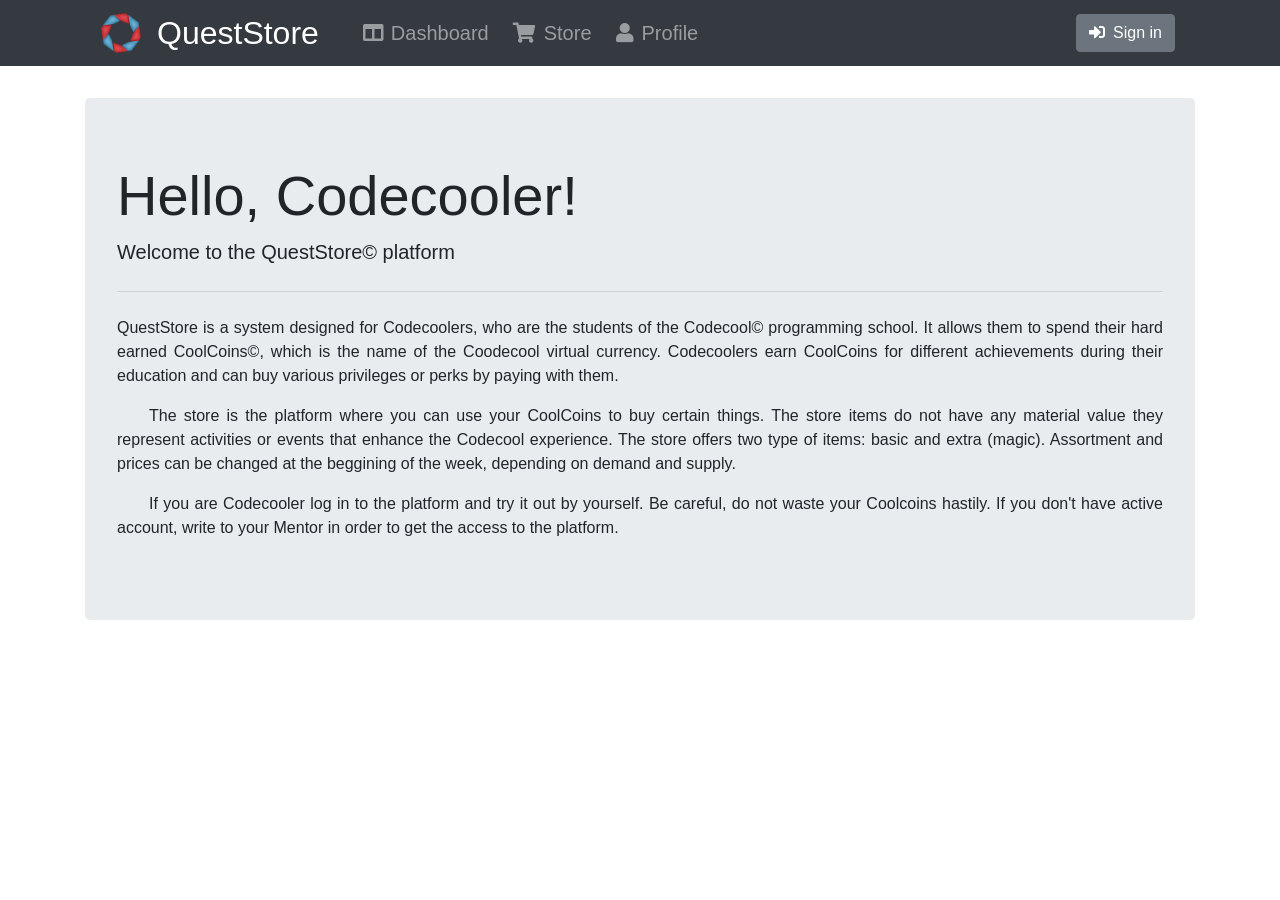
<file: webpage/index.html>
<!DOCTYPE html>
<html lang="en">
	<head>
    <meta charset="UTF-8">
		<link rel="stylesheet" href="https://stackpath.bootstrapcdn.com/bootstrap/4.1.1/css/bootstrap.min.css" integrity="sha384-WskhaSGFgHYWDcbwN70/dfYBj47jz9qbsMId/iRN3ewGhXQFZCSftd1LZCfmhktB" crossorigin="anonymous">
		<link rel="stylesheet" href="assets/stylesheets/styles.css">
    <link rel="stylesheet" href="https://use.fontawesome.com/releases/v5.0.10/css/all.css" integrity="sha384-+d0P83n9kaQMCwj8F4RJB66tzIwOKmrdb46+porD/OvrJ+37WqIM7UoBtwHO6Nlg" crossorigin="anonymous">
    <title>QuestStore</title>
	</head>
	<body>
		<div class="container-fluid bg-dark sticky-top">
			<header class="container">
				<nav class="navbar navbar-expand-lg navbar-dark">
					<div class="collapse navbar-collapse">
						<!-- Logo -->
						<a class="navbar-brand centered-vertically" href="http://codecool.pl">
							<img class="logo" src="assets/images/codecool.png" alt="Codecool logo" />
						</a>
						<a class="navbar-brand centered-vertically" href="index.html">
							<h2 style="display: inline-block; margin-bottom: 0; color: white;">QuestStore</h2>
						</a>

						<!-- Menu -->
						<ul class="nav navbar-nav">
							<li class="nav-item">
								<a class="nav-link" href="admin_dashboard.html"><i class="fas fa-columns"></i>Dashboard</a>
							</li>
							<li class="nav-item">
								<a class="nav-link" href="store.html"><i class="fas fa-shopping-cart"></i>Store</a>
							</li>
							<li class="nav-item">
								<a class="nav-link" href="profile.html"><i class="fas fa-user"></i>Profile</a>
							</li>
						</ul>

						<!-- Login -->
						<section class="nav-item ml-auto centered-vertically" id="login">
							<!-- <span id="logged-user">Hello, User</span> -->
							<a href="login.html">
								<button class="btn btn-secondary"><i class="fas fa-sign-in-alt"></i>Sign in</button>
							</a>
						</section>
					</div>
				</nav>
			</header>
		</div>

    <div id="content-container" class="container">
			<div class="jumbotron">
				<h1 class="display-4">Hello, Codecooler!</h1>
				<p class="lead">Welcome to the QuestStore&copy; platform</p>
				<hr class="my-4">
				<p>
					QuestStore is a system designed for Codecoolers, who are the students of the Codecool&copy; programming school.
					It allows them to spend their hard earned CoolCoins&copy;, which is the name of the Coodecool virtual currency.
					Codecoolers earn CoolCoins for different achievements during their education and can buy various privileges or perks by paying with them.
				</p>
				<p>The store is the platform where you can use your CoolCoins to buy certain things.
					The store items do not have any material value they represent activities or events that enhance the Codecool experience.
					The store offers two type of items: basic and extra (magic).
					Assortment and prices can be changed at the beggining of the week, depending on demand and supply.
				</p>
				<p>
					If you are Codecooler log in to the platform and try it out by yourself. Be careful, do not waste your Coolcoins hastily.
					If you don't have active account, write to your Mentor in order to get the access to the platform. 
				</p>
				<!-- <a class="btn btn-dark btn-lg float-right" href="#" role="button">Learn more</a> -->
			</div>
		</div>
	</body>
</html>
</file>
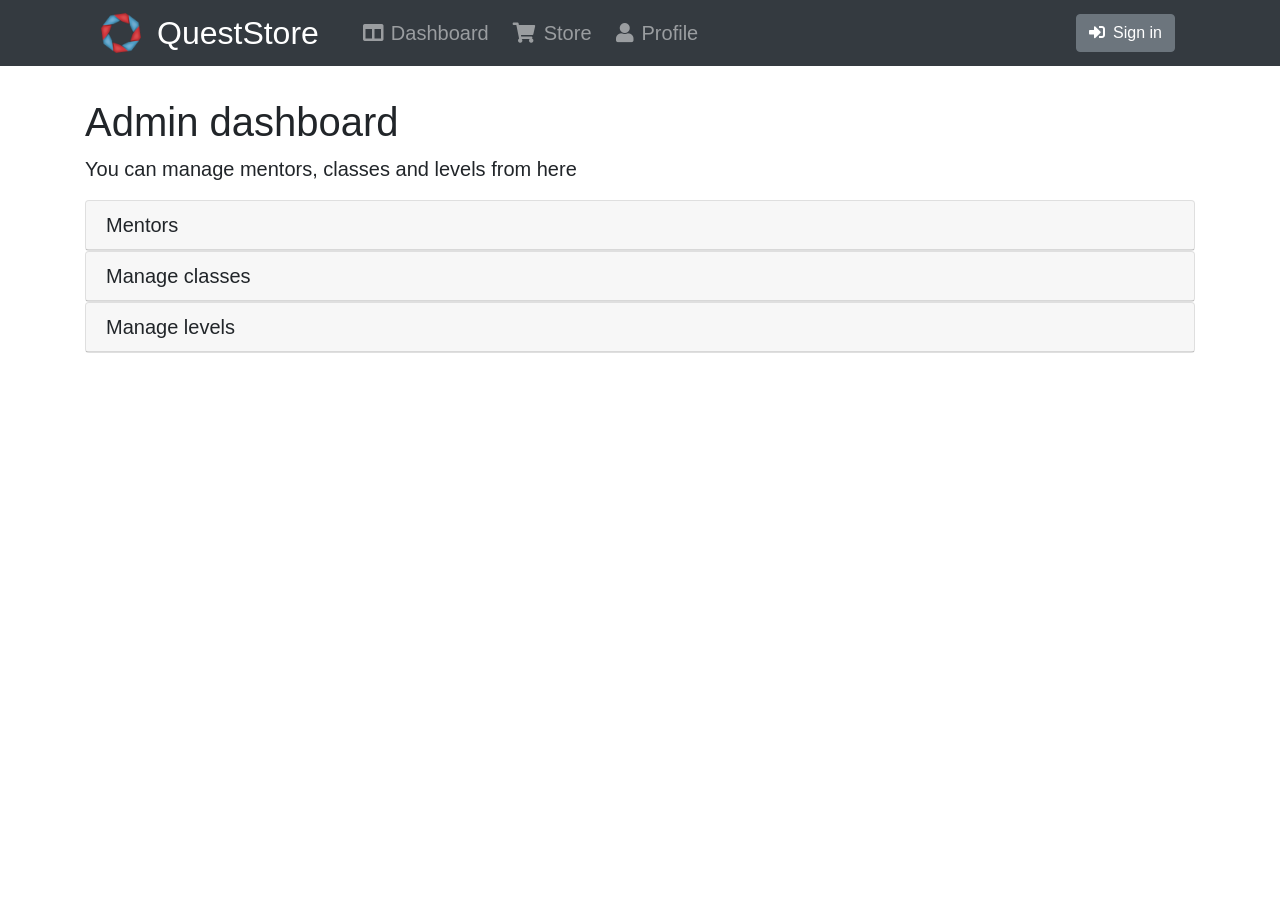
<file: webpage/admin_dashboard.html>
<!DOCTYPE html>
<html lang="en">
	<head>
		<meta charset="UTF-8">
		<!-- Stylesheets -->
		<link rel="stylesheet" href="assets/stylesheets/styles.css">
		<link rel="stylesheet" href="https://stackpath.bootstrapcdn.com/bootstrap/4.1.1/css/bootstrap.min.css" integrity="sha384-WskhaSGFgHYWDcbwN70/dfYBj47jz9qbsMId/iRN3ewGhXQFZCSftd1LZCfmhktB" crossorigin="anonymous">
		<link rel="stylesheet" href="https://use.fontawesome.com/releases/v5.0.10/css/all.css" integrity="sha384-+d0P83n9kaQMCwj8F4RJB66tzIwOKmrdb46+porD/OvrJ+37WqIM7UoBtwHO6Nlg" crossorigin="anonymous">

		<!-- Scripts -->
		<script defer src="https://code.jquery.com/jquery-3.3.1.min.js"></script>
		<script defer src="https://cdnjs.cloudflare.com/ajax/libs/popper.js/1.14.3/umd/popper.min.js" integrity="sha384-ZMP7rVo3mIykV+2+9J3UJ46jBk0WLaUAdn689aCwoqbBJiSnjAK/l8WvCWPIPm49" crossorigin="anonymous"></script>
		<script defer src="https://stackpath.bootstrapcdn.com/bootstrap/4.1.1/js/bootstrap.min.js" integrity="sha384-smHYKdLADwkXOn1EmN1qk/HfnUcbVRZyYmZ4qpPea6sjB/pTJ0euyQp0Mk8ck+5T" crossorigin="anonymous"></script>

		<script src="assets/scripts/openModals.js"></script>
		<script src="assets/scripts/handleForms.js"></script>
		
    <title>Dashboard // QuestStore</title>
	</head>
	<body>

		<div class="container-fluid bg-dark sticky-top">
			<header class="container">
				<nav class="navbar navbar-expand-lg navbar-dark">
					<div class="collapse navbar-collapse">
						<!-- Logo -->
						<a class="navbar-brand centered-vertically" href="http://codecool.pl">
							<img class="logo" src="assets/images/codecool.png" alt="Codecool logo" />
						</a>
						<a class="navbar-brand centered-vertically" href="index.html">
							<h2 style="display: inline-block; margin-bottom: 0; color: white;">QuestStore</h2>
						</a>

						<!-- Menu -->
						<ul class="nav navbar-nav">
							<li class="nav-item">
								<a class="nav-link" href="admin_dashboard.html"><i class="fas fa-columns"></i>Dashboard</a>
							</li>
							<li class="nav-item">
								<a class="nav-link" href="store.html"><i class="fas fa-shopping-cart"></i>Store</a>
							</li>
							<li class="nav-item">
								<a class="nav-link" href="profile.html"><i class="fas fa-user"></i>Profile</a>
							</li>
						</ul>

						<!-- Login -->
						<section class="nav-item ml-auto centered-vertically" id="login">
							<a href="login.html">
								<button class="btn btn-secondary"><i class="fas fa-sign-in-alt"></i>Sign in</button>
							</a>
						</section>
					</div>
				</nav>
			</header>
		</div>


		<div class="container" id="content-container">
			<header>
				<h1>Admin dashboard</h1>
				<p class="lead">You can manage mentors, classes and levels from here</p>
			</header>


			<div id="accordion">
				<div class="card">
					<div class="card-header" id="headingOne">
						<h5 class="mb-0">
							<section data-toggle="collapse" data-target="#collapseOne" aria-expanded="true" aria-controls="collapseOne">
								Mentors
							</section>
						</h5>
					</div>

					<div id="collapseOne" class="collapse" aria-labelledby="headingOne" data-parent="#accordion">
						<div class="card-body">
							<button class="btn btn-dark" type="button" id="open-add-mentor-modal" onclick="openAddModal(this.id)">
								<i class="fas fa-plus-circle"></i>Add mentor
							</button>

							<div id="mentors-table">
								<script src="assets/scripts/addMentorsTable.js"></script>
							</div>

						</div>
					</div>
				</div>


				<div class="card">
					<div class="card-header" id="headingTwo">
						<h5 class="mb-0">
							<section data-toggle="collapse" data-target="#collapseTwo" aria-expanded="false" aria-controls="collapseTwo">
								Manage classes
							</section>
						</h5>
					</div>
					<div id="collapseTwo" class="collapse" aria-labelledby="headingTwo" data-parent="#accordion">
						<div class="card-body">
							<button class="btn btn-dark" id="open-add-class-modal" type="button" role="dialog" onclick="openAddModal(this.id)">
								<i class="fas fa-plus-circle"></i>Add class
							</button>

							<div id="classes-table">
								<script src="assets/scripts/addClassesTable.js"></script>
							</div>

						</div>
					</div>
				</div>

				<div class="card">
					<div class="card-header" id="headingThree">
						<h5 class="mb-0">
							<section data-toggle="collapse" data-target="#collapseThree" aria-expanded="false" aria-controls="collapseThree">
							Manage levels
						</section>
					</h5>
				</div>
				<div id="collapseThree" class="collapse" aria-labelledby="headingThree" data-parent="#accordion">
					<div class="card-body">
						<button class="btn btn-dark" id="open-add-level-modal" type="button" role="dialog" onclick="openAddModal(this.id)">
							<i class="fas fa-plus-circle"></i>Add level
						</button>

						<div id="levels-table">
							<script src="assets/scripts/addLevelsTable.js"></script>
						</div>

					</div>
				</div>
			</div>

		</div> <!-- End of the main cointainer-->

		<!-- Common modal -->
		<div class="modal" tabindex="-1" role="dialog" id="common-modal">
			<div class="modal-dialog" role="document">
				<div class="modal-content">
					<!-- Here goes modal-content -->
				</div>
			</div>
		</div>
		
	</body>
</html>
</file>
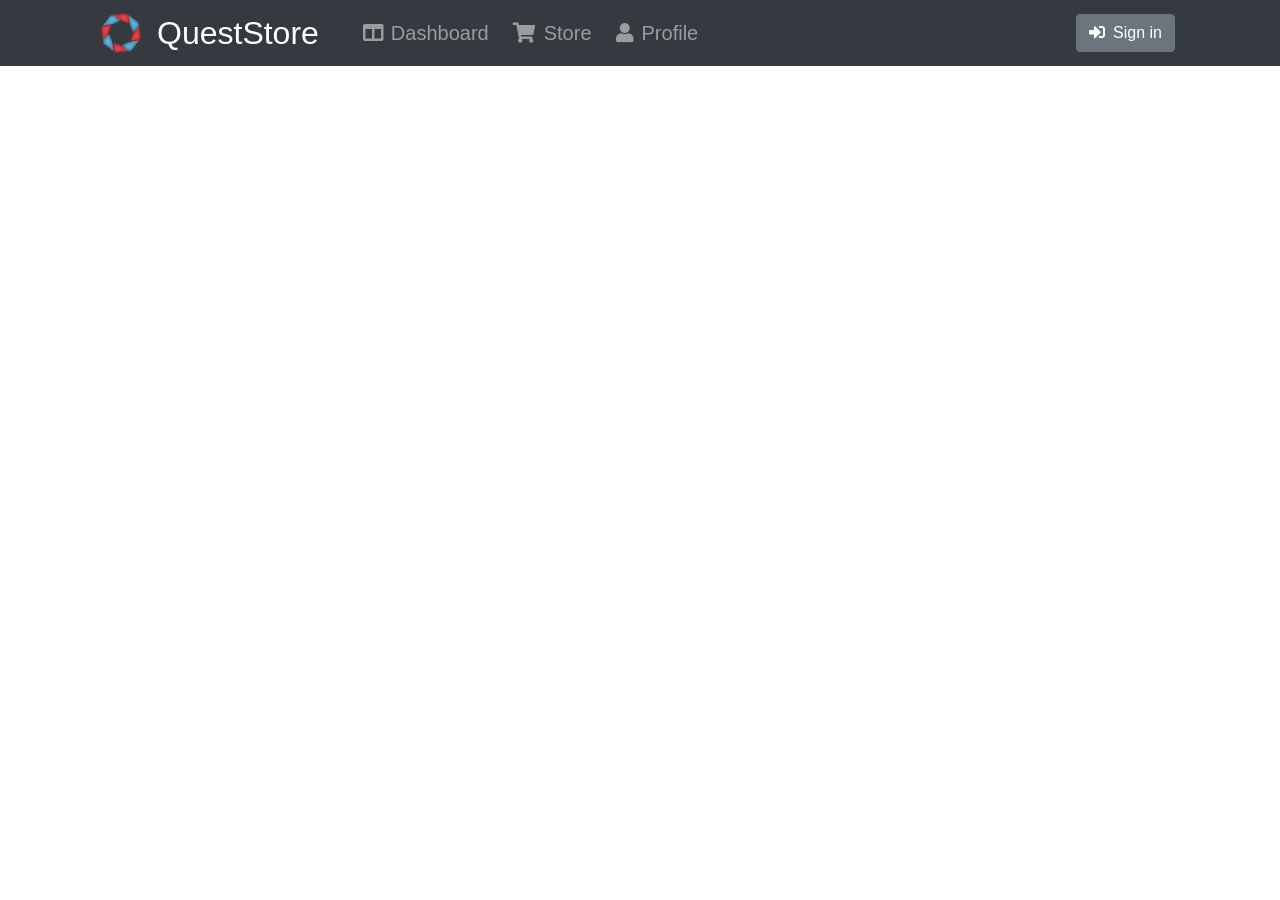
<file: webpage/dashboard.html>
<!DOCTYPE html>
<html lang="en">
	<head>
    <meta charset="UTF-8">
		<link rel="stylesheet" href="https://stackpath.bootstrapcdn.com/bootstrap/4.1.1/css/bootstrap.min.css" integrity="sha384-WskhaSGFgHYWDcbwN70/dfYBj47jz9qbsMId/iRN3ewGhXQFZCSftd1LZCfmhktB" crossorigin="anonymous">
		<link rel="stylesheet" href="assets/stylesheets/styles.css">
    <link rel="stylesheet" href="https://use.fontawesome.com/releases/v5.0.10/css/all.css" integrity="sha384-+d0P83n9kaQMCwj8F4RJB66tzIwOKmrdb46+porD/OvrJ+37WqIM7UoBtwHO6Nlg" crossorigin="anonymous">
    <title>Dashboard // QuestStore</title>
	</head>
	<body>
		<div class="container-fluid bg-dark sticky-top">
			<header class="container">
				<nav class="navbar navbar-expand-lg navbar-dark">
					<div class="collapse navbar-collapse">
						<!-- Logo -->
						<a class="navbar-brand centered-vertically" href="http://codecool.pl">
							<img class="logo" src="assets/images/codecool.png" alt="Codecool logo" />
						</a>
						<a class="navbar-brand centered-vertically" href="index.html">
							<h2 style="display: inline-block; margin-bottom: 0; color: white;">QuestStore</h2>
						</a>

						<!-- Menu -->
						<ul class="nav navbar-nav">
							<li class="nav-item">
								<a class="nav-link" href="dashboard.html"><i class="fas fa-columns"></i>Dashboard</a>
							</li>
							<li class="nav-item">
								<a class="nav-link" href="store.html"><i class="fas fa-shopping-cart"></i>Store</a>
							</li>
							<li class="nav-item">
								<a class="nav-link" href="profile.html"><i class="fas fa-user"></i>Profile</a>
							</li>
						</ul>

						<!-- Login -->
						<section class="nav-item ml-auto centered-vertically" id="login">
							<!-- <span id="logged-user">Hello, User</span> -->
							<button class="btn btn-secondary"><i class="fas fa-sign-in-alt"></i>Sign in</button>
						</section>
					</div>
				</nav>
			</header>
		</div>

    <div id="content" class="container">

		</div>
	</body>
</html>
</file>
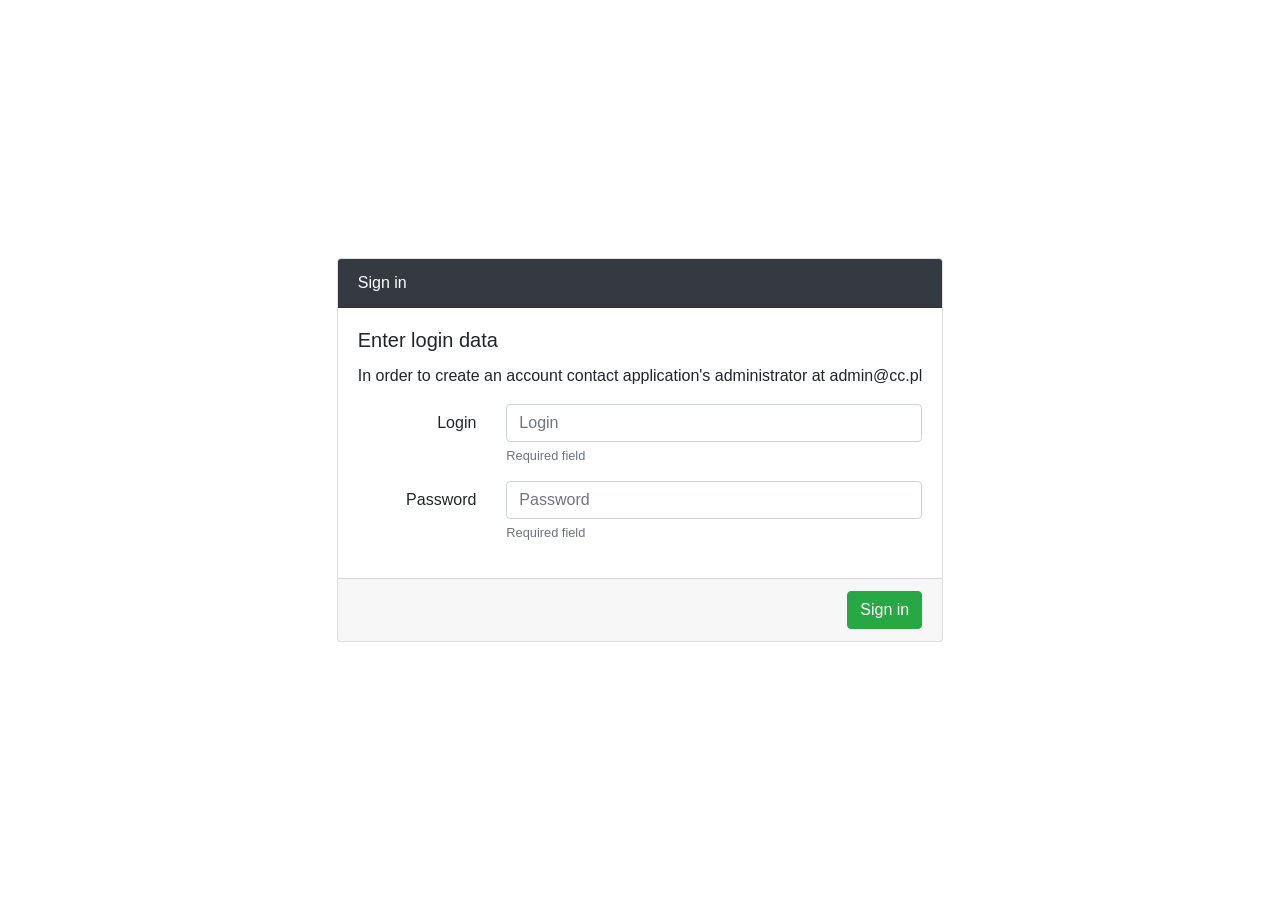
<file: webpage/login.html>
<!DOCTYPE html>
<html lang="en">
  <head>
    <meta charset="UTF-8">
    <link rel="stylesheet" href="assets/stylesheets/styles.css">
    <link rel="stylesheet" href="https://stackpath.bootstrapcdn.com/bootstrap/4.1.1/css/bootstrap.min.css" integrity="sha384-WskhaSGFgHYWDcbwN70/dfYBj47jz9qbsMId/iRN3ewGhXQFZCSftd1LZCfmhktB" crossorigin="anonymous">
    <link rel="stylesheet" href="https://use.fontawesome.com/releases/v5.0.10/css/all.css" integrity="sha384-+d0P83n9kaQMCwj8F4RJB66tzIwOKmrdb46+porD/OvrJ+37WqIM7UoBtwHO6Nlg" crossorigin="anonymous">
    <title>Document</title>
  </head>
  <body>
    <div class="container-fluid">
      <div class="login-container">

        <div class="card">
          <div class="card-header bg-dark text-white">
            Sign in
          </div>

          <div class="card-body col-sm-12">
            <h5 class="card-title">Enter login data</h5>
            <p class="card-text">In order to create an account contact application's administrator at admin@cc.pl</p>

            <form>
              <div class="form-group row">
                <label class="col-sm-3 col-form-label text-right" for="login">Login</label>
                <div class="col-sm-9">
                  <input class="form-control" type="text" id="loin" placeholder="Login">
                  <small class="form-text text-muted">Required field</small>
                </div>
              </div>
              <div class="form-group row">
                <label class="col-sm-3 col-form-label text-right" for="password">Password</label>
                <div class="col-sm-9">
                  <input class="form-control" type="password" id="password" placeholder="Password">
                  <small class="form-text text-muted">Required field</small>
                </div>
              </div>
            </div>
            
            <div class="card-footer text-right">
              <div class="form-group form-check" style="margin-bottom: 0">
                <button type="submit" class="btn btn-success">Sign in</button>
              </div>
            </div>
          </form>
        </div>    

      </div>
    </div>
  </body>
</html>
</file>
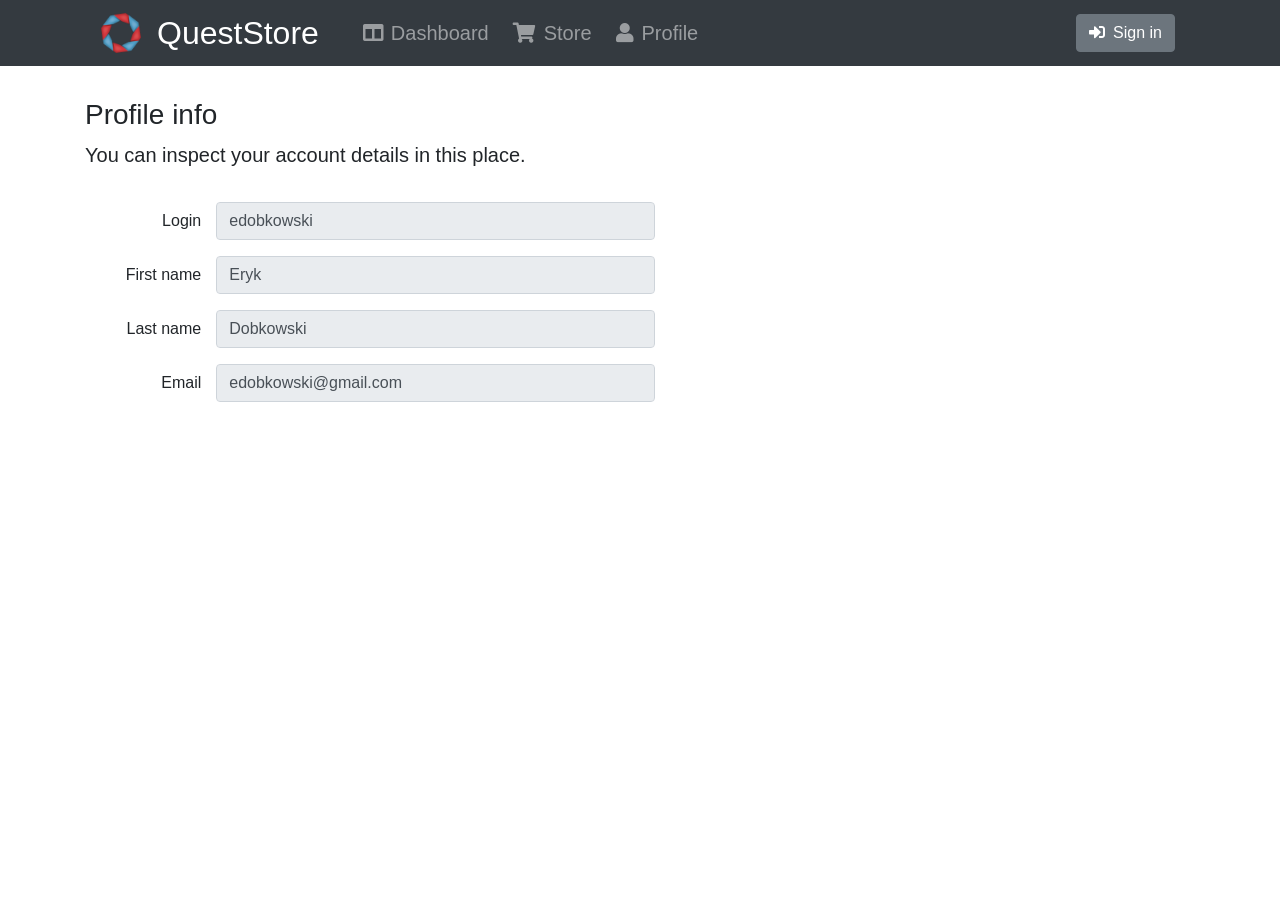
<file: webpage/profile.html>
<!DOCTYPE html>
<html lang="en">
	<head>
    <meta charset="UTF-8">
		<link rel="stylesheet" href="https://stackpath.bootstrapcdn.com/bootstrap/4.1.1/css/bootstrap.min.css" integrity="sha384-WskhaSGFgHYWDcbwN70/dfYBj47jz9qbsMId/iRN3ewGhXQFZCSftd1LZCfmhktB" crossorigin="anonymous">
		<link rel="stylesheet" href="assets/stylesheets/styles.css">
    <link rel="stylesheet" href="https://use.fontawesome.com/releases/v5.0.10/css/all.css" integrity="sha384-+d0P83n9kaQMCwj8F4RJB66tzIwOKmrdb46+porD/OvrJ+37WqIM7UoBtwHO6Nlg" crossorigin="anonymous">
    <title>Profile // QuestStore</title>
	</head>
	<body>
		<div class="container-fluid bg-dark sticky-top">
			<header class="container">
				<nav class="navbar navbar-expand-lg navbar-dark">
					<div class="collapse navbar-collapse">
						<!-- Logo -->
						<a class="navbar-brand centered-vertically" href="http://codecool.pl">
							<img class="logo" src="assets/images/codecool.png" alt="Codecool logo" />
						</a>
						<a class="navbar-brand centered-vertically" href="index.html">
							<h2 style="display: inline-block; margin-bottom: 0; color: white;">QuestStore</h2>
						</a>

						<!-- Menu -->
						<ul class="nav navbar-nav">
							<li class="nav-item">
								<a class="nav-link" href="admin_dashboard.html"><i class="fas fa-columns"></i>Dashboard</a>
							</li>
							<li class="nav-item">
								<a class="nav-link" href="store.html"><i class="fas fa-shopping-cart"></i>Store</a>
							</li>
							<li class="nav-item">
								<a class="nav-link" href="profile.html"><i class="fas fa-user"></i>Profile</a>
							</li>
						</ul>

						<!-- Login -->
						<section class="nav-item ml-auto centered-vertically" id="login">
							<!-- <span id="logged-user">Hello, User</span> -->
							<a href="login.html">
								<button class="btn btn-secondary"><i class="fas fa-sign-in-alt"></i>Sign in</button>
							</a>
						</section>
					</div>
				</nav>
			</header>
		</div>

		<div id="content-container" class="container">
			<h3>Profile info</h3>
			<p class="lead">You can inspect your account details in this place.</p>

			<div style="width:50%; margin-top: 2em;">
				<div class="bd-highligh">
					<div class="row form-group text-right">
						<label class="col-sm-3 col-form-label">Login</label>
						<input class="col-sm-9 form-control" type="text" placeholder="Login" value="edobkowski" readonly>
					</div>
					<div class="row form-group text-right">
						<label class="col-sm-3 col-form-label">First name</label>
						<input class="col-sm-9 form-control" type="text" placeholder="First name" value="Eryk" readonly>
					</div>
					<div class="row form-group text-right">
						<label class="col-sm-3 col-form-label">Last name</label>
						<input class="col-sm-9 form-control" type="text" placeholder="Last name" value="Dobkowski" readonly>
					</div>
					<div class="row form-group text-right">
						<label class="col-sm-3 col-form-label">Email</label>
						<input class="col-sm-9 form-control" type="text" placeholder="Email" value="edobkowski@gmail.com" readonly>
					</div>
				</div>
			</div>
		</div>
	</body>
</html>
</file>
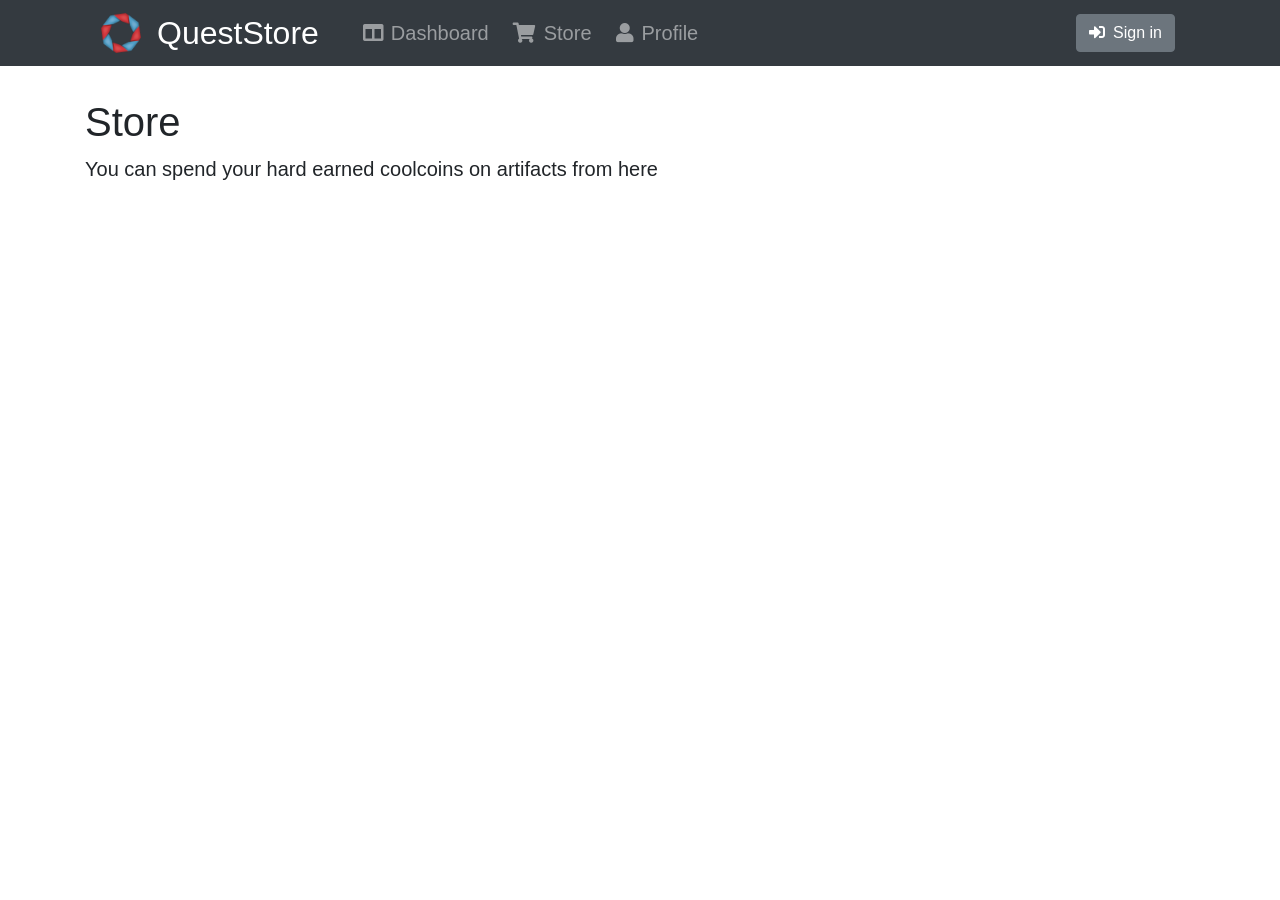
<file: webpage/store.html>
<!DOCTYPE html>
<html lang="en">
	<head>
    	<meta charset="UTF-8">

		<!-- Stylesheets -->
		<link rel="stylesheet" href="https://stackpath.bootstrapcdn.com/bootstrap/4.1.1/css/bootstrap.min.css" integrity="sha384-WskhaSGFgHYWDcbwN70/dfYBj47jz9qbsMId/iRN3ewGhXQFZCSftd1LZCfmhktB" crossorigin="anonymous">
		<link rel="stylesheet" href="assets/stylesheets/styles.css">
    	<link rel="stylesheet" href="https://use.fontawesome.com/releases/v5.0.10/css/all.css" integrity="sha384-+d0P83n9kaQMCwj8F4RJB66tzIwOKmrdb46+porD/OvrJ+37WqIM7UoBtwHO6Nlg" crossorigin="anonymous">

		<!-- Scripts -->
		<script defer src="https://code.jquery.com/jquery-3.3.1.min.js"></script>
		<script defer src="https://cdnjs.cloudflare.com/ajax/libs/popper.js/1.14.3/umd/popper.min.js" integrity="sha384-ZMP7rVo3mIykV+2+9J3UJ46jBk0WLaUAdn689aCwoqbBJiSnjAK/l8WvCWPIPm49" crossorigin="anonymous"></script>
		<script defer src="https://stackpath.bootstrapcdn.com/bootstrap/4.1.1/js/bootstrap.min.js" integrity="sha384-smHYKdLADwkXOn1EmN1qk/HfnUcbVRZyYmZ4qpPea6sjB/pTJ0euyQp0Mk8ck+5T" crossorigin="anonymous"></script>

		<script src="assets/scripts/openModals.js"></script>
		<script src="assets/scripts/handleForms.js"></script>

    	<title>Store // QuestStore</title>
	</head>
	<body>
		<div class="container-fluid bg-dark sticky-top">
			<header class="container">
				<nav class="navbar navbar-expand-lg navbar-dark">
					<div class="collapse navbar-collapse">
						<!-- Logo -->
						<a class="navbar-brand centered-vertically" href="http://codecool.pl">
							<img class="logo" src="assets/images/codecool.png" alt="Codecool logo" />
						</a>
						<a class="navbar-brand centered-vertically" href="index.html">
							<h2 style="display: inline-block; margin-bottom: 0; color: white;">QuestStore</h2>
						</a>

						<!-- Menu -->
						<ul class="nav navbar-nav">
							<li class="nav-item">
								<a class="nav-link" href="admin_dashboard.html"><i class="fas fa-columns"></i>Dashboard</a>
							</li>
							<li class="nav-item">
								<a class="nav-link" href="store.html"><i class="fas fa-shopping-cart"></i>Store</a>
							</li>
							<li class="nav-item">
								<a class="nav-link" href="profile.html"><i class="fas fa-user"></i>Profile</a>
							</li>
						</ul>

						<!-- Login -->
						<section class="nav-item ml-auto centered-vertically" id="login">
							<!-- <span id="logged-user">Hello, User</span> -->
							<a href="login.html">
								<button class="btn btn-secondary"><i class="fas fa-sign-in-alt"></i>Sign in</button>
							</a>
						</section>
					</div>
				</nav>
			</header>
		</div>

    <div id="content-container" class="container">
			<header>
				<h1>Store</h1>
				<p class="lead">You can spend your hard earned coolcoins on artifacts from here</p>
			</header>
			
			<div id="cards-container" class="row">
				<script src="assets/scripts/addArtifactsCards.js"></script>
			</div>
				
		</div> <!-- End of the main cointainer-->

		<!-- Common modal -->
		<div class="modal" tabindex="-1" role="dialog" id="common-modal">
			<div class="modal-dialog" role="document">
				<div class="modal-content">
					<!-- Here goes modal-content -->
				</div>
			</div>
		</div>

	</body>
</html>
</file>
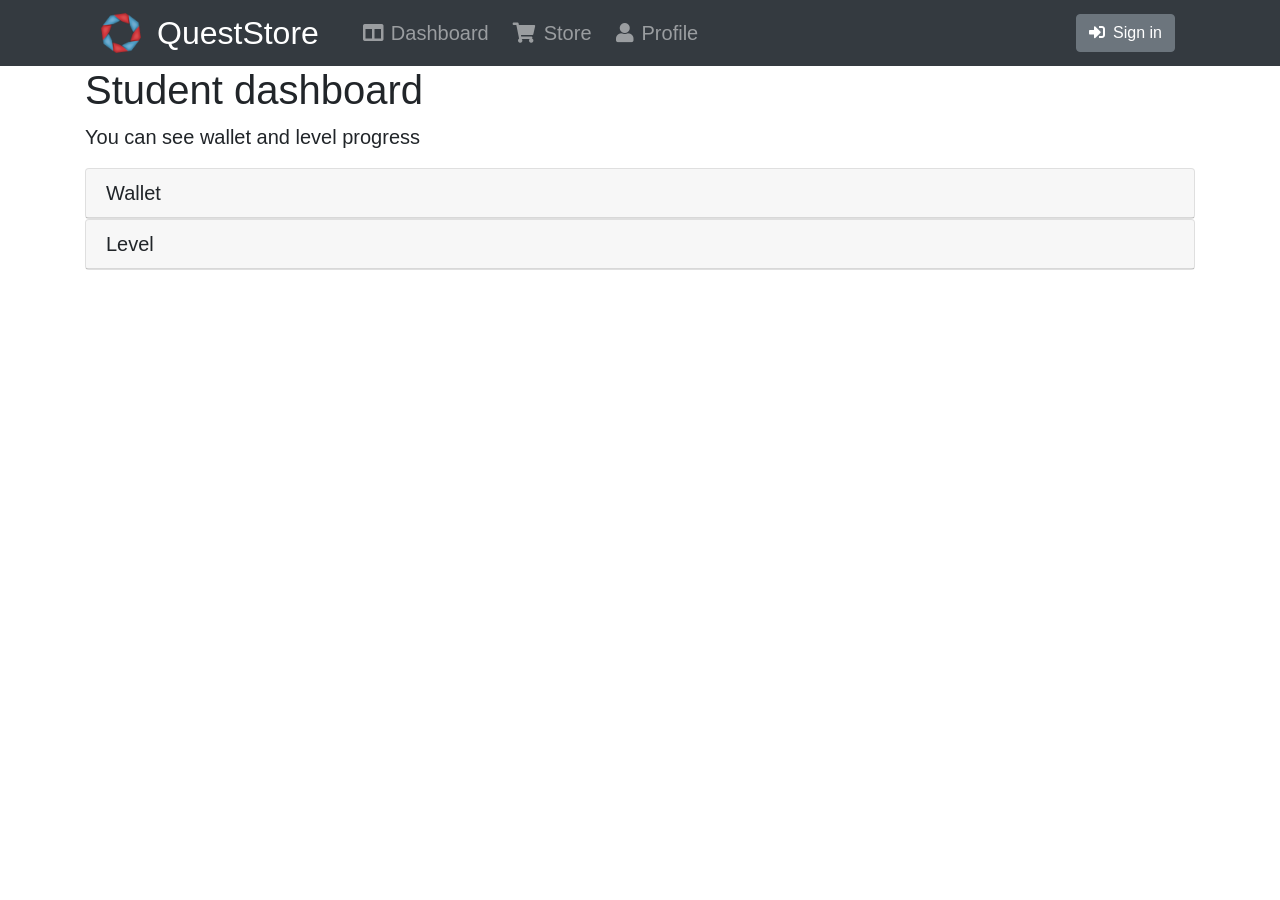
<file: webpage/student_dashboard.html>
<!DOCTYPE html>
<html lang="en">
	<head>
    <meta charset="UTF-8">
		<link rel="stylesheet" href="https://stackpath.bootstrapcdn.com/bootstrap/4.1.1/css/bootstrap.min.css" integrity="sha384-WskhaSGFgHYWDcbwN70/dfYBj47jz9qbsMId/iRN3ewGhXQFZCSftd1LZCfmhktB" crossorigin="anonymous">
		<link rel="stylesheet" href="assets/stylesheets/styles.css">
		<link rel="stylesheet" href="https://use.fontawesome.com/releases/v5.0.10/css/all.css" integrity="sha384-+d0P83n9kaQMCwj8F4RJB66tzIwOKmrdb46+porD/OvrJ+37WqIM7UoBtwHO6Nlg" crossorigin="anonymous">
    <title>Student</title>
	</head>
	<body>
		<div class="container-fluid bg-dark sticky-top">
			<header class="container">
				<nav class="navbar navbar-expand-lg navbar-dark">
					<div class="collapse navbar-collapse">
						<!-- Logo -->
						<a class="navbar-brand centered-vertically" href="http://codecool.pl">
							<img class="logo" src="assets/images/codecool.png" alt="Codecool logo" />
						</a>
						<a class="navbar-brand centered-vertically" href="index.html">
							<h2 style="display: inline-block; margin-bottom: 0; color: white;">QuestStore</h2>
						</a>

						<!-- Menu -->
						<ul class="nav navbar-nav">
							<li class="nav-item">
								<a class="nav-link" href="dashboard.html"><i class="fas fa-columns"></i>Dashboard</a>
							</li>
							<li class="nav-item">
								<a class="nav-link" href="store.html"><i class="fas fa-shopping-cart"></i>Store</a>
							</li>
							<li class="nav-item">
								<a class="nav-link" href="profile.html"><i class="fas fa-user"></i>Profile</a>
							</li>
						</ul>

						<!-- Login -->
						<section class="nav-item ml-auto centered-vertically" id="login">
							<!-- <span id="logged-user">Hello, User</span> -->
							<button class="btn btn-secondary"><i class="fas fa-sign-in-alt"></i>Sign in</button>
						</section>
					</div>
				</nav>
			</header>
		</div>


		<div class="container" id="container">
			<header>
				<h1>Student dashboard</h1>
				<p class="lead">You can see wallet and level progress</p>
			</header>


			<div id="accordion">

				<div class="card">
					<div class="card-header" id="headingOne">
						<h5 class="mb-0">
							<section data-toggle="collapse" data-target="#collapseOne" aria-expanded="true" aria-controls="collapseOne">
								Wallet
              </section>
            </h5>
					</div>

					<div id="collapseOne" class="collapse" aria-labelledby="headingOne" data-parent="#accordion">
						<div class="card-body">
							<h3>Wallet balance</h3>
							<p>You have <strong><i class="fab fa-creative-commons"></i>150</strong> CoolCoins and <strong>8</strong> bought but unused artifacts</p>
							<hr>
							<h3>List of unused artifacts</h3>
							<table class="table">
								<thead class="thead-dark">
									<tr>
										<th scope="col"></th>
										<th scope="col">Artifact name</th>
										<th scope="col">Description</th>
										<th scope="col">Count</th>
										<th scope="col"></th>
									</tr>
								</thead>
								<tbody>
									<tr>
										<th scope="row">1</th>
										<td>Combat training</td>
										<td>Private mentoring</td>
										<td class="center-column">2</td>
										<td class="center-column"><i class="fas fa-arrow-alt-circle-up"></i></td>
									</tr>
									<tr>
										<th scope="row">2</th>
										<td>Sanctuary</td>
										<td>You can spend a day in home office</td>
										<td class="center-column">1</td>
										<td class="center-column"><i class="fas fa-arrow-alt-circle-up"></i></td>
									</tr>
									<tr>
										<th scope="row">3</th>
										<td>Time Travel</td>
										<td>extend SI week assignment deadline by one day</td>
										<td class="center-column">5</td>
										<td class="center-column"><i class="fas fa-arrow-alt-circle-up"></i></td>
									</tr>
								</tbody>
							</table>
						</div>
					</div>
				</div>
		 
				<div class="card">
					<div class="card-header" id="headingTwo">
						<h5 class="mb-0">
							<section data-toggle="collapse" data-target="#collapseTwo" aria-expanded="true" aria-controls="collapseTwo">
								Level
							</section>
						</h5>
					</div>
					<div id="collapseTwo" class="collapse" aria-labelledby="headingTwo" data-parent="#accordion">
						<div class="card-body">
							<h3>Your level: 5</h3>
							<p>You can see remaining experience for the next level on the progress bar below.
							The lower bound of the bar is marked by experience thresold of the previous level</p>
							<hr>
							<div class="d-flex justify-content-between">
								<p class="experience">Your experience: <strong>425</strong></p>
								<p class="experience">Next level: <strong>500</strong></p>
							</div>
							<div class="progress">
								<div class="progress-bar bg-dark" role="progressbar" style="width: 25%" aria-valuenow="25" aria-valuemin="0" aria-valuemax="100"></div>
							</div>
						</div>
					</div>
				</div>
			</div>
			
		<!-- Scripts -->
		<script src="https://code.jquery.com/jquery-3.3.1.slim.min.js" integrity="sha384-q8i/X+965DzO0rT7abK41JStQIAqVgRVzpbzo5smXKp4YfRvH+8abtTE1Pi6jizo" crossorigin="anonymous"></script>
		<script src="https://stackpath.bootstrapcdn.com/bootstrap/4.1.1/js/bootstrap.min.js" integrity="sha384-smHYKdLADwkXOn1EmN1qk/HfnUcbVRZyYmZ4qpPea6sjB/pTJ0euyQp0Mk8ck+5T" crossorigin="anonymous"></script>
	</body>
</html>
</file>
<file: webpage/assets/stylesheets/styles.css>
#content-container {
    padding-top: 2em;
}

.logo {
    width: 40px;
    height: 40px;
}

.centered-vertically {
    display: flex;
    align-items: center;
}

.navbar-nav {
    margin-left: 1rem;
    margin-right: 1rem;
}

.nav-link {
    font-size: 1.25rem;
}

.nav-item {
    margin: 0 .25rem;
}

p {
    text-align: justify;
}

p + p {
    text-indent: 2rem;
}

#logged-user {
    color: white;
    margin-right: 1rem;
}

.fas, .fab {
    margin-right: .5rem;
}

.center-column {
    text-align: center;
}

.login-container {
   height: 100vh;
   display: flex;
   align-items: center;
   justify-content: center;
}

p.experience {
    margin-bottom: 0;
}
</file>
